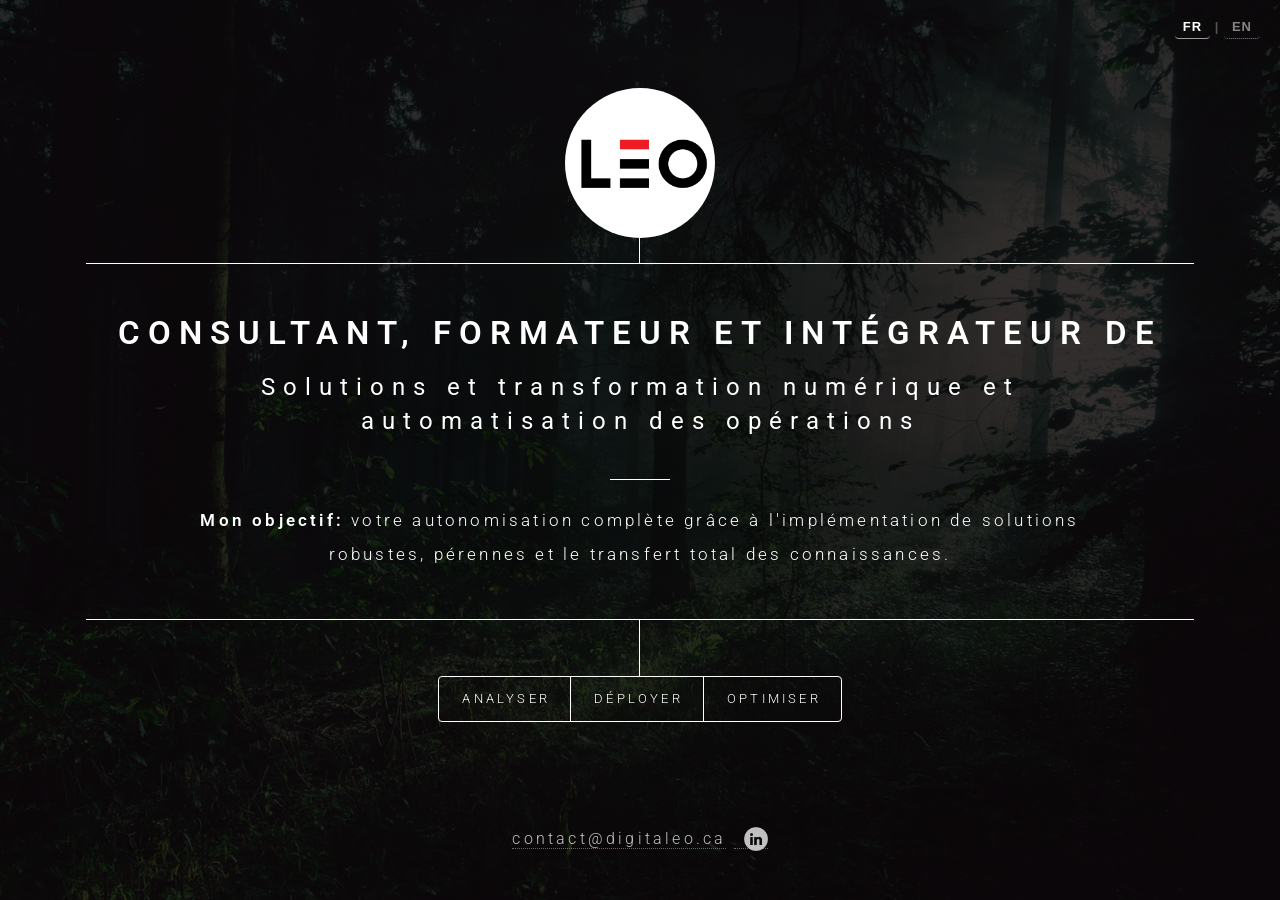
<file: index.html>
<!DOCTYPE HTML>
<html lang="fr">
	<head>
		<title>Consultant, formateur et intégrateur en transformation numérique et en automatisation des opérations</title>
		<meta charset="utf-8" />
		<meta name="viewport" content="width=device-width, initial-scale=1, user-scalable=no" />
		<link rel="canonical" href="https://digitaleo.ca/" />
		<link rel="alternate" hreflang="fr" href="https://digitaleo.ca/" />
		<link rel="alternate" hreflang="en" href="https://digitaleo.ca/en/" />
		<link rel="alternate" hreflang="x-default" href="https://digitaleo.ca/" />
		<meta name="description" content="Leonardo Venegas, consultant, formateur et intégrateur en transformation numérique et en automatisation des opérations à Montréal. Solutions robustes, pérennes et transfert total des connaissances." />
		<link rel="stylesheet" href="assets/css/main.css" />
		<noscript><link rel="stylesheet" href="assets/css/noscript.css" /></noscript>
	<style>
		/* Grand titre : 3 px plus petit que la taille du thème */
		#header h1 { font-size: calc(2.25rem - 3px); }
		@media screen and (max-width: 736px) { #header h1 { font-size: calc(1.75rem - 3px); } }
		/* Sous-titre de l'en-tête en minuscules */
		#header .content h2 { text-transform: none; font-weight: 400; }
		/* Phrase « Mon objectif » en casse normale */
		#header .content p.objectif, #header .content p.objectif strong { text-transform: none; }
		#header .content p.objectif { font-size: calc(0.8rem + 4px); padding-top: 50px; }
		/* Petite ligne de séparation entre le sous-titre et « Mon objectif » */
		#header .content p.objectif { position: relative; }
		#header .content p.objectif::before { content: ''; position: absolute; top: 25px; left: 50%; width: 60px; height: 1px; background: #ffffff; transform: translateX(-50%); }
		/* Elle se trace de gauche à droite au chargement */
		@keyframes leo-separateur { from { transform: translateX(-50%) scaleX(0); } to { transform: translateX(-50%) scaleX(1); } }
		#header .content p.objectif::before { transform-origin: left center; }
		body.is-preload #header .content p.objectif::before { transform: translateX(-50%) scaleX(0); }
		body:not(.is-preload) #header .content p.objectif::before { animation: leo-separateur 0.5s ease-out 1s both; }
		@media (prefers-reduced-motion: reduce) { body:not(.is-preload) #header .content p.objectif::before { animation: none; } }
		/* Boutons Analyser / Déployer / Optimiser : fond blanc, texte gras au rouge du logo au survol */
		#header nav ul li a { transition: color 0.2s ease-in-out, background-color 0.2s ease-in-out; }
		#header nav ul li a:hover { color: #ED1C24; background-color: #ffffff; font-weight: 700; }
		#header nav ul { overflow: hidden; } /* garde le fond blanc dans le cadre arrondi */
		/* Courriel en minuscules */
		a[href^="mailto:"] { text-transform: none; }
		/* Courriel : texte gras au rouge du logo au survol (sans fond) */
		#footer a[href^="mailto:"] { transition: color 0.2s ease-in-out, opacity 0.2s ease-in-out; }
		#footer a[href^="mailto:"]:hover { color: #ED1C24; font-weight: 700; border-bottom-color: transparent; opacity: 1; }
		/* Transparence du bas de page appliquée à chaque élément, pour que le survol garde ses vraies couleurs */
		#footer .copyright { opacity: 1; }
		#footer .copyright > a { opacity: 0.75; }
		/* Logo LinkedIn : petit zoom au survol */
		#footer a[href*="linkedin"] img { transition: transform 0.2s ease-in-out; }
		#footer a[href*="linkedin"]:hover img { transform: scale(1.2); }
		/* Animation d'ouverture : les lignes de l'en-tête se construisent
		   1. trait vertical logo -> texte, 2. lignes horizontales du centre vers les bords,
		   3. trait vertical texte -> boutons. Démarre quand le thème retire "is-preload". */
		@keyframes leo-trait-vertical { from { transform: scaleY(0); } to { transform: scaleY(1); } }
		@keyframes leo-lignes-horizontales { from { background-size: 0% 1px, 0% 1px; } to { background-size: 100% 1px, 100% 1px; } }
		#header > *:before { transform-origin: top center; }
		/* Les bordures du bloc texte sont redessinées en fond pour pouvoir les animer */
		#header .content {
			border-color: transparent;
			background-image: linear-gradient(#ffffff, #ffffff), linear-gradient(#ffffff, #ffffff);
			background-repeat: no-repeat;
			background-position: center top, center bottom;
			background-size: 100% 1px, 100% 1px;
			background-origin: border-box;
			background-clip: border-box;
		}
		body.is-preload #header .content:before,
		body.is-preload #header nav:before { transform: scaleY(0); }
		body.is-preload #header .content { background-size: 0% 1px, 0% 1px; }
		body:not(.is-preload) #header .content:before { animation: leo-trait-vertical 0.35s ease-out 0.3s both; }
		body:not(.is-preload) #header .content { animation: leo-lignes-horizontales 0.6s ease-out 0.65s both; }
		body:not(.is-preload) #header nav:before { animation: leo-trait-vertical 0.35s ease-out 1.25s both; }
		@media (prefers-reduced-motion: reduce) {
			body:not(.is-preload) #header .content:before,
			body:not(.is-preload) #header .content,
			body:not(.is-preload) #header nav:before { animation: none; }
		}

		.lang-switcher {
			position: fixed;
			top: 16px;
			right: 20px;
			z-index: 9999;
			font-family: sans-serif;
			font-size: 13px;
			font-weight: 600;
			letter-spacing: 1px;
		}
		.lang-switcher a {
			color: rgba(255,255,255,0.5);
			text-decoration: none;
			padding: 4px 8px;
			border-radius: 4px;
			transition: color 0.2s;
		}
		.lang-switcher a:hover {
			color: #fff;
		}
		.lang-switcher .active {
			color: #fff;
			border-bottom: 1px solid rgba(255,255,255,0.6);
		}
		.lang-switcher span {
			color: rgba(255,255,255,0.3);
		}
	</style>
	</head>
	<body class="is-preload">

		<div class="lang-switcher">
			<a href="/" class="active">FR</a>
			<span>|</span>
			<a href="/en/">EN</a>
		</div>

		<!-- Wrapper -->
			<div id="wrapper">

				<!-- Header -->
					<header id="header">
						<div class="logo" style="display: flex; justify-content: center; align-items: center;">
							<img src="images/leo4.png" alt="Logo" style="width: 150px; height: 150px; border-radius: 50%; object-fit: contain; background: white; display: block;" />
						</div>
						<div class="content">
							<div class="inner">
								<h1>Consultant, formateur et intégrateur de</h1>
								<h2>Solutions et transformation numérique et<br>automatisation des opérations</h2>
								<p class="objectif"><strong>Mon objectif:</strong> votre autonomisation complète grâce à l'implémentation de solutions<br>robustes, pérennes et le transfert total des connaissances.</p>
							</div>
						</div>
						<nav>
							<ul>
								<li><a href="#analyser">Analyser</a></li>
								<li><a href="#deployer">Déployer</a></li>
								<li><a href="#optimiser">Optimiser</a></li>
								
								
								<!--<li><a href="#elements">Elements</a></li>-->
							</ul>
						</nav>
					</header>

				<!-- Main -->
					<div id="main">

						<!-- Intro -->
							<article id="analyser">
								<h2 class="major">Analyser</h2>
								<span class="image main"><img src="images/analyser.jpg" alt="" /></span>
								<h3>Analyser en amont pour être optimal</h3>

									<p>Comprendre vos processus d’affaires, vos objectifs et vos besoins est essentiel. La meilleure solution n’est pas toujours la plus coûteuse ou la plus complexe. Parfois, une approche progressive et stratégique (par phase) est plus efficace, plus optimisée et plus rassurante. 
										<ul>
											<li>Analyser, identifier et comprendre vos besoins</li>
											<li>Rédiger vos processus d’affaires</li>
											<li>Produire un cahier des charges</li>
										</ul>
										<p><strong>En résumé:</strong> travailler en amont et vous accompagner tout au long du développement de votre projet numérique.</p>		
							</article>

						<!-- Work -->
							<article id="deployer">
								<h2 class="major">Déployer</h2>
								<span class="image main"><img src="images/deploy2.jpg" alt="" /></span>
								<h3>Implémenter et déployer pour mieux s'adapter</h3>
								<p>Chaque solution est sélectionnée selon vos besoins et votre budget. Vous restez toujours en contrôle et comprenez chaque étape
									<ul>
										<li>Tester</li>
										<li>Valider</li>
										<li>Implémenter</li>
										<li>Déployer</li>
									</ul>
									<p><strong>En résumé:</strong> aucune zone d’ombre et à la fin du mandat, tout est clair et maîtrisé.</p>
							</article>

						<!-- About -->
							<article id="optimiser">
								<h2 class="major">Optimiser</h2>
								<span class="image main"><img src="images/rouage2.jpg" alt="" /></span>
								<h3>Un suivi et une optimisation continue valent mieux qu’une refonte coûteuse plus tard</h3>
								<p>Pour tirer pleinement parti d’une transformation numérique, celle-ci doit être dynamique et en amélioration continue. Une erreur fréquente est de penser qu’une fois l’implémentation terminée, le travail est fini. En réalité, 80 % du travail est fait, mais les 20 % restants concernent le suivi et l’optimisation des processus.</p>
								<ul>
									<li>Surveiller et ajuster les KPI’S prédéfinis</li>
									<li>Optimiser selon les résultats obtenus</li>
									<li>Assurer une montée en compétence continue</li>
									<li>Maintenir une documentation évolutive et accessible</li>
								</ul>
								<p><strong>En résumé:</strong> optimisez continuellement et vous resterez à jour</p>
							</article>
					</div>

				<!-- Footer -->
					<footer id="footer">
						<p class="copyright">
							<a href="mailto:contact@digitaleo.ca">contact@digitaleo.ca</a>
							<a href="https://www.linkedin.com/in/leonardovenegas/" target="_blank">
								<img src="images/b&w-linkedin-logo.png" alt="LinkedIn" style="height: 24px; margin-left: 10px; vertical-align: middle;">
							</a>
						</p>
					</footer>

			</div>

		<!-- BG -->
			<div id="bg"></div>

		<!-- Scripts -->
			<script src="assets/js/jquery.min.js"></script>
			<script src="assets/js/browser.min.js"></script>
			<script src="assets/js/breakpoints.min.js"></script>
			<script src="assets/js/util.js"></script>
			<script src="assets/js/main.js"></script>
		<script>
			var switcher = document.querySelector('.lang-switcher');
			document.querySelectorAll('#main article').forEach(function(article) {
				new MutationObserver(function() {
					switcher.style.display = article.classList.contains('active') ? 'none' : '';
				}).observe(article, { attributes: true, attributeFilter: ['class'] });
			});
		</script>

	</body>
</html>
</file>
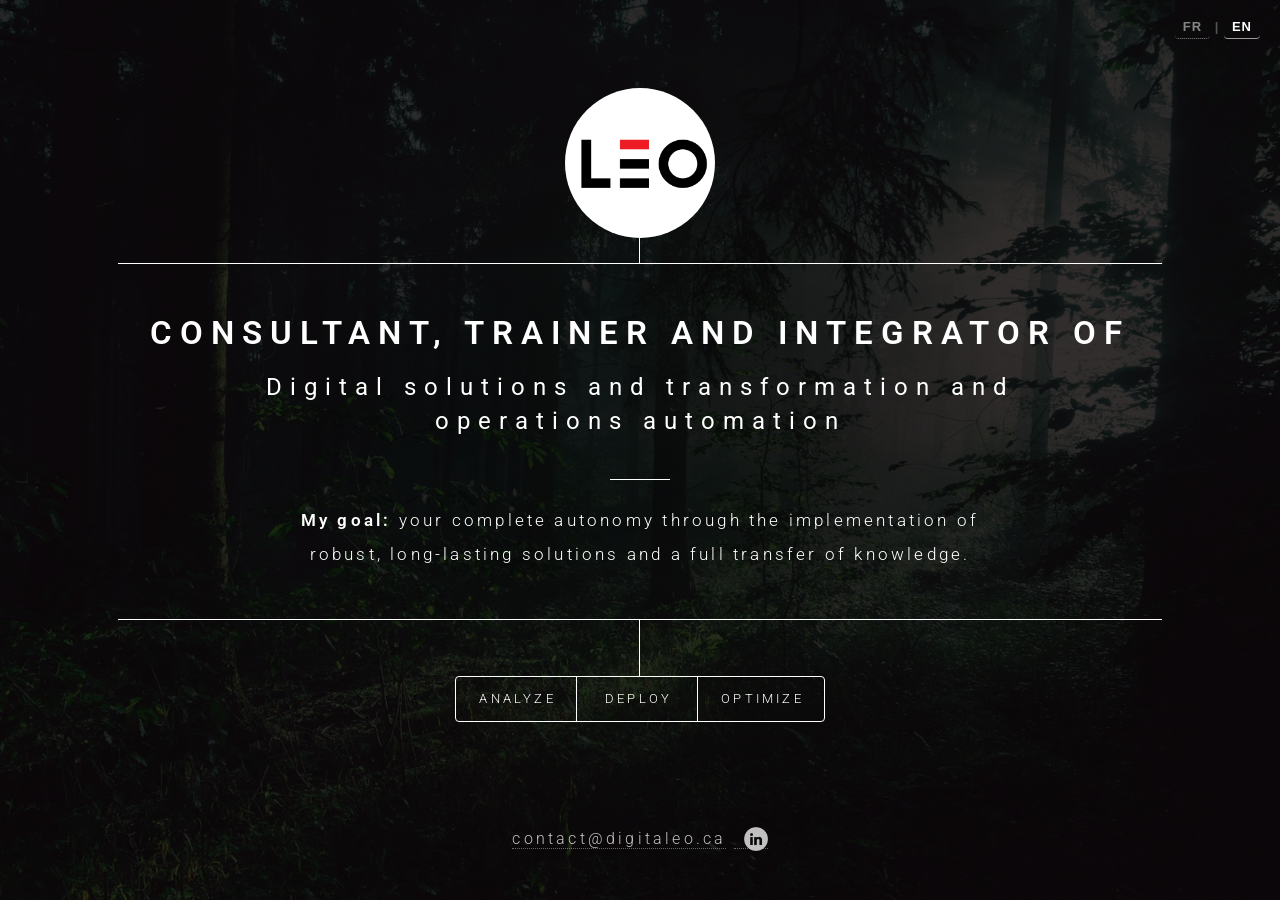
<file: en/index.html>
<!DOCTYPE HTML>
<html lang="en">
	<head>
		<title>Consultant, Trainer and Integrator in Digital Transformation and Operations Automation</title>
		<meta charset="utf-8" />
		<meta name="viewport" content="width=device-width, initial-scale=1, user-scalable=no" />
		<link rel="canonical" href="https://digitaleo.ca/en/" />
		<link rel="alternate" hreflang="fr" href="https://digitaleo.ca/" />
		<link rel="alternate" hreflang="en" href="https://digitaleo.ca/en/" />
		<link rel="alternate" hreflang="x-default" href="https://digitaleo.ca/" />
		<meta name="description" content="Leonardo Venegas, consultant, trainer and integrator in digital transformation and operations automation in Montreal. Robust, long-lasting solutions and a full transfer of knowledge." />
		<link rel="stylesheet" href="../assets/css/main.css" />
		<noscript><link rel="stylesheet" href="../assets/css/noscript.css" /></noscript>
		<style>
		/* Grand titre : 3 px plus petit que la taille du thème */
		#header h1 { font-size: calc(2.25rem - 3px); }
		@media screen and (max-width: 736px) { #header h1 { font-size: calc(1.75rem - 3px); } }
		/* Sous-titre de l'en-tête en minuscules */
		#header .content h2 { text-transform: none; font-weight: 400; }
		/* Phrase « Mon objectif » en casse normale */
		#header .content p.objectif, #header .content p.objectif strong { text-transform: none; }
		#header .content p.objectif { font-size: calc(0.8rem + 4px); padding-top: 50px; }
		/* Petite ligne de séparation entre le sous-titre et « Mon objectif » */
		#header .content p.objectif { position: relative; }
		#header .content p.objectif::before { content: ''; position: absolute; top: 25px; left: 50%; width: 60px; height: 1px; background: #ffffff; transform: translateX(-50%); }
		/* Elle se trace de gauche à droite au chargement */
		@keyframes leo-separateur { from { transform: translateX(-50%) scaleX(0); } to { transform: translateX(-50%) scaleX(1); } }
		#header .content p.objectif::before { transform-origin: left center; }
		body.is-preload #header .content p.objectif::before { transform: translateX(-50%) scaleX(0); }
		body:not(.is-preload) #header .content p.objectif::before { animation: leo-separateur 0.5s ease-out 1s both; }
		@media (prefers-reduced-motion: reduce) { body:not(.is-preload) #header .content p.objectif::before { animation: none; } }
		/* Boutons Analyser / Déployer / Optimiser : fond blanc, texte gras au rouge du logo au survol */
		#header nav ul li a { transition: color 0.2s ease-in-out, background-color 0.2s ease-in-out; }
		#header nav ul li a:hover { color: #ED1C24; background-color: #ffffff; font-weight: 700; }
		#header nav ul { overflow: hidden; } /* garde le fond blanc dans le cadre arrondi */
		/* Courriel en minuscules */
		a[href^="mailto:"] { text-transform: none; }
		/* Courriel : texte gras au rouge du logo au survol (sans fond) */
		#footer a[href^="mailto:"] { transition: color 0.2s ease-in-out, opacity 0.2s ease-in-out; }
		#footer a[href^="mailto:"]:hover { color: #ED1C24; font-weight: 700; border-bottom-color: transparent; opacity: 1; }
		/* Transparence du bas de page appliquée à chaque élément, pour que le survol garde ses vraies couleurs */
		#footer .copyright { opacity: 1; }
		#footer .copyright > a { opacity: 0.75; }
		/* Logo LinkedIn : petit zoom au survol */
		#footer a[href*="linkedin"] img { transition: transform 0.2s ease-in-out; }
		#footer a[href*="linkedin"]:hover img { transform: scale(1.2); }
		/* Animation d'ouverture : les lignes de l'en-tête se construisent
		   1. trait vertical logo -> texte, 2. lignes horizontales du centre vers les bords,
		   3. trait vertical texte -> boutons. Démarre quand le thème retire "is-preload". */
		@keyframes leo-trait-vertical { from { transform: scaleY(0); } to { transform: scaleY(1); } }
		@keyframes leo-lignes-horizontales { from { background-size: 0% 1px, 0% 1px; } to { background-size: 100% 1px, 100% 1px; } }
		#header > *:before { transform-origin: top center; }
		/* Les bordures du bloc texte sont redessinées en fond pour pouvoir les animer */
		#header .content {
			border-color: transparent;
			background-image: linear-gradient(#ffffff, #ffffff), linear-gradient(#ffffff, #ffffff);
			background-repeat: no-repeat;
			background-position: center top, center bottom;
			background-size: 100% 1px, 100% 1px;
			background-origin: border-box;
			background-clip: border-box;
		}
		body.is-preload #header .content:before,
		body.is-preload #header nav:before { transform: scaleY(0); }
		body.is-preload #header .content { background-size: 0% 1px, 0% 1px; }
		body:not(.is-preload) #header .content:before { animation: leo-trait-vertical 0.35s ease-out 0.3s both; }
		body:not(.is-preload) #header .content { animation: leo-lignes-horizontales 0.6s ease-out 0.65s both; }
		body:not(.is-preload) #header nav:before { animation: leo-trait-vertical 0.35s ease-out 1.25s both; }
		@media (prefers-reduced-motion: reduce) {
			body:not(.is-preload) #header .content:before,
			body:not(.is-preload) #header .content,
			body:not(.is-preload) #header nav:before { animation: none; }
		}


			.lang-switcher {
				position: fixed;
				top: 16px;
				right: 20px;
				z-index: 9999;
				font-family: sans-serif;
				font-size: 13px;
				font-weight: 600;
				letter-spacing: 1px;
			}
			.lang-switcher a {
				color: rgba(255,255,255,0.5);
				text-decoration: none;
				padding: 4px 8px;
				border-radius: 4px;
				transition: color 0.2s;
			}
			.lang-switcher a:hover {
				color: #fff;
			}
			.lang-switcher .active {
				color: #fff;
				border-bottom: 1px solid rgba(255,255,255,0.6);
			}
			.lang-switcher span {
				color: rgba(255,255,255,0.3);
			}
		</style>
	</head>
	<body class="is-preload">

		<div class="lang-switcher">
			<a href="/">FR</a>
			<span>|</span>
			<a href="/en/" class="active">EN</a>
		</div>

		<!-- Wrapper -->
			<div id="wrapper">

				<!-- Header -->
					<header id="header">
						<div class="logo" style="display: flex; justify-content: center; align-items: center;">
							<img src="../images/leo4.png" alt="Logo" style="width: 150px; height: 150px; border-radius: 50%; object-fit: contain; background: white; display: block;" />
						</div>
						<div class="content">
							<div class="inner">
								<h1>Consultant, trainer and integrator of</h1>
								<h2>Digital solutions and transformation and<br>operations automation</h2>
								<p class="objectif"><strong>My goal:</strong> your complete autonomy through the implementation of<br>robust, long-lasting solutions and a full transfer of knowledge.</p>
							</div>
						</div>
						<nav>
							<ul>
								<li><a href="#analyze">Analyze</a></li>
								<li><a href="#deploy">Deploy</a></li>
								<li><a href="#optimize">Optimize</a></li>
							</ul>
						</nav>
					</header>

				<!-- Main -->
					<div id="main">

						<!-- Analyze -->
							<article id="analyze">
								<h2 class="major">Analyze</h2>
								<span class="image main"><img src="../images/analyser.jpg" alt="" /></span>
								<h3>Analyze upfront to be optimal</h3>
								<p>Understanding your business processes, objectives and needs is essential. The best solution is not always the most expensive or the most complex. Sometimes a progressive, phased approach is more effective, more optimized and more reassuring.
									<ul>
										<li>Analyze, identify and understand your needs</li>
										<li>Document your business processes</li>
										<li>Produce a functional specifications document</li>
									</ul>
									<p><strong>In short:</strong> work upstream and support you throughout the development of your digital project.</p>
							</article>

						<!-- Deploy -->
							<article id="deploy">
								<h2 class="major">Deploy</h2>
								<span class="image main"><img src="../images/deploy2.jpg" alt="" /></span>
								<h3>Implement and deploy to better adapt</h3>
								<p>Each solution is selected according to your needs and budget. You always remain in control and understand every step.
									<ul>
										<li>Test</li>
										<li>Validate</li>
										<li>Implement</li>
										<li>Deploy</li>
									</ul>
									<p><strong>In short:</strong> no grey areas — by the end of the mandate, everything is clear and under control.</p>
							</article>

						<!-- Optimize -->
							<article id="optimize">
								<h2 class="major">Optimize</h2>
								<span class="image main"><img src="../images/rouage2.jpg" alt="" /></span>
								<h3>Ongoing monitoring and optimization beats a costly overhaul later</h3>
								<p>To fully benefit from a digital transformation, it must be dynamic and continuously improving. A common mistake is thinking that once implementation is complete, the work is done. In reality, 80% of the work is done, but the remaining 20% is about monitoring and optimizing processes.</p>
								<ul>
									<li>Monitor and adjust predefined KPIs</li>
									<li>Optimize based on results</li>
									<li>Ensure continuous skill development</li>
									<li>Maintain evolving and accessible documentation</li>
								</ul>
								<p><strong>In short:</strong> optimize continuously and you will stay ahead.</p>
							</article>
					</div>

				<!-- Footer -->
					<footer id="footer">
						<p class="copyright">
							<a href="mailto:contact@digitaleo.ca">contact@digitaleo.ca</a>
							<a href="https://www.linkedin.com/in/leonardovenegas/" target="_blank">
								<img src="../images/b&w-linkedin-logo.png" alt="LinkedIn" style="height: 24px; margin-left: 10px; vertical-align: middle;">
							</a>
						</p>
					</footer>

			</div>

		<!-- BG -->
			<div id="bg"></div>

		<!-- Scripts -->
			<script src="../assets/js/jquery.min.js"></script>
			<script src="../assets/js/browser.min.js"></script>
			<script src="../assets/js/breakpoints.min.js"></script>
			<script src="../assets/js/util.js"></script>
			<script src="../assets/js/main.js"></script>
		<script>
			var switcher = document.querySelector('.lang-switcher');
			document.querySelectorAll('#main article').forEach(function(article) {
				new MutationObserver(function() {
					switcher.style.display = article.classList.contains('active') ? 'none' : '';
				}).observe(article, { attributes: true, attributeFilter: ['class'] });
			});
		</script>

	</body>
</html>
</file>
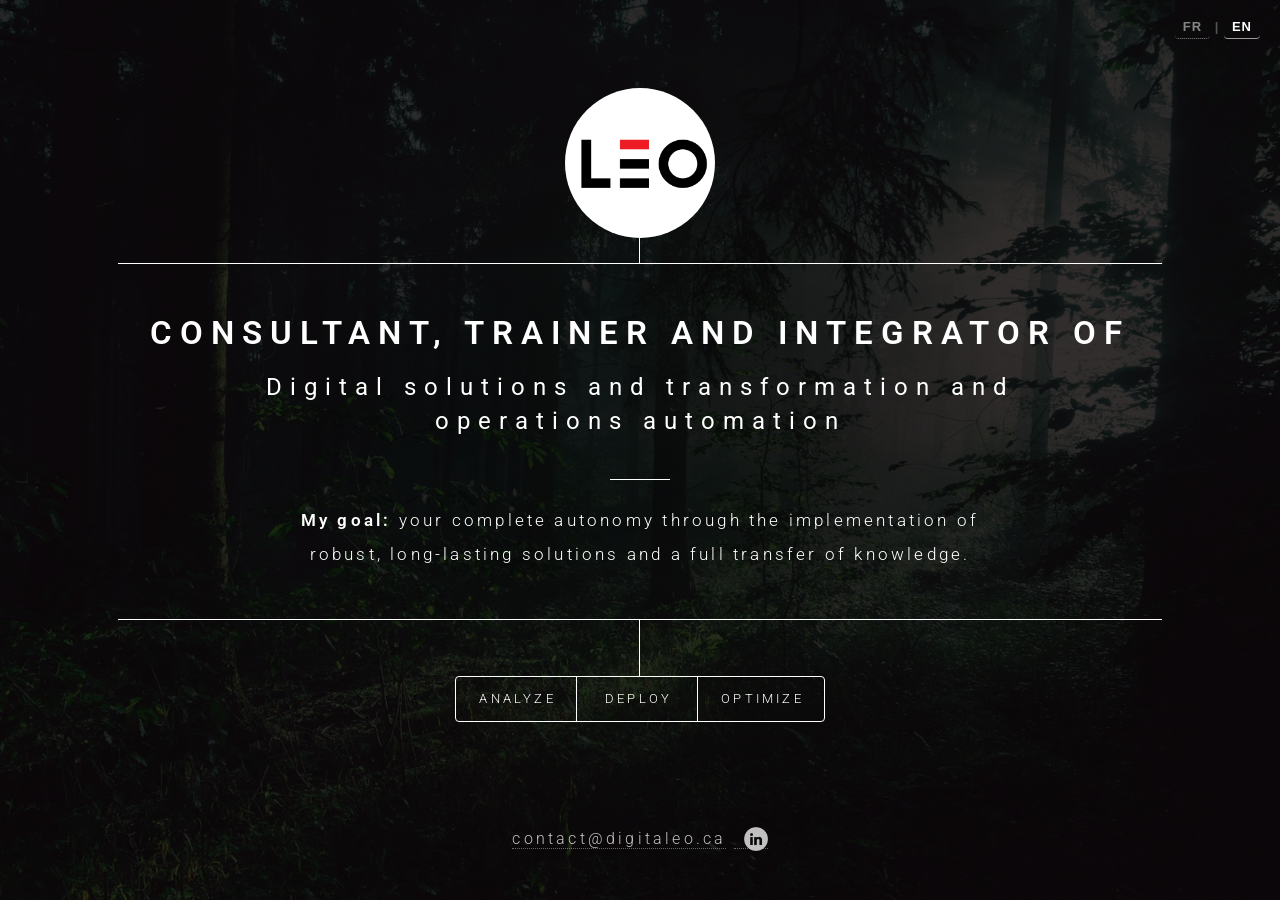
<file: index-en.html>
<!DOCTYPE HTML>
<!-- Ancienne adresse de la version anglaise : redirige vers /en/ pour que les anciens liens fonctionnent. -->
<html lang="en">
	<head>
		<meta charset="utf-8" />
		<title>Redirecting to digitaleo.ca/en/</title>
		<link rel="canonical" href="https://digitaleo.ca/en/" />
		<meta name="robots" content="noindex" />
		<meta http-equiv="refresh" content="0; url=/en/" />
		<script>window.location.replace('/en/' + window.location.hash);</script>
	</head>
	<body>
		<p>This page has moved: <a href="/en/">digitaleo.ca/en/</a></p>
	</body>
</html>
</file>
<file: assets/css/noscript.css>
/*
	Dimension by HTML5 UP
	html5up.net | @ajlkn
	Free for personal and commercial use under the CCA 3.0 license (html5up.net/license)
*/

/* BG */

	body.is-preload #bg:before {
		background-color: transparent;
	}

/* Header */

	body.is-preload #header {
		-moz-filter: none;
		-webkit-filter: none;
		-ms-filter: none;
		filter: none;
	}

		body.is-preload #header > * {
			opacity: 1;
		}

		body.is-preload #header .content .inner {
			max-height: none;
			padding: 3rem 2rem;
			opacity: 1;
		}

/* Main */

	#main article {
		opacity: 1;
		margin: 4rem 0 0 0;
	}
</file>
<file: assets/css/main.css>
@import url(fontawesome-all.min.css);
@import url('https://fonts.googleapis.com/css?family=Roboto:300,400,500,700&display=swap');

/*
	Dimension by HTML5 UP
	html5up.net | @ajlkn
	Free for personal and commercial use under the CCA 3.0 license (html5up.net/license)
*/

html, body, div, span, applet, object,
iframe, h1, h2, h3, h4, h5, h6, p, blockquote,
pre, a, abbr, acronym, address, big, cite,
code, del, dfn, em, img, ins, kbd, q, s, samp,
small, strike, strong, sub, sup, tt, var, b,
u, i, center, dl, dt, dd, ol, ul, li, fieldset,
form, label, legend, table, caption, tbody,
tfoot, thead, tr, th, td, article, aside,
canvas, details, embed, figure, figcaption,
footer, header, hgroup, menu, nav, output, ruby,
section, summary, time, mark, audio, video {
	margin: 0;
	padding: 0;
	border: 0;
	font-size: 100%;
	font: inherit;
	vertical-align: baseline;}

article, aside, details, figcaption, figure,
footer, header, hgroup, menu, nav, section {
	display: block;}

body {
	line-height: 1;
}

ol, ul {
	list-style: none;
}

blockquote, q {
	quotes: none;
}

	blockquote:before, blockquote:after, q:before, q:after {
		content: '';
		content: none;
	}

table {
	border-collapse: collapse;
	border-spacing: 0;
}

body {
	-webkit-text-size-adjust: none;
}

mark {
	background-color: transparent;
	color: inherit;
}

input::-moz-focus-inner {
	border: 0;
	padding: 0;
}

input, select, textarea {
	-moz-appearance: none;
	-webkit-appearance: none;
	-ms-appearance: none;
	appearance: none;
}

/* Basic */

	@-ms-viewport {
		width: device-width;
	}

	@media screen and (max-width: 480px) {

		html, body {
			min-width: 320px;
		}

	}

	html {
		box-sizing: border-box;
	}

	*, *:before, *:after {
		box-sizing: inherit;
	}

	body {
		background: #1b1f22;
	}

		body.is-preload *, body.is-preload *:before, body.is-preload *:after {
			-moz-animation: none !important;
			-webkit-animation: none !important;
			-ms-animation: none !important;
			animation: none !important;
			-moz-transition: none !important;
			-webkit-transition: none !important;
			-ms-transition: none !important;
			transition: none !important;
		}

/* Type */

	html {
		font-size: 16pt;
	}

		@media screen and (max-width: 1680px) {

			html {
				font-size: 12pt;
			}

		}

		@media screen and (max-width: 736px) {

			html {
				font-size: 11pt;
			}

		}

		@media screen and (max-width: 360px) {

			html {
				font-size: 10pt;
			}

		}

	body, input, select, textarea {
		color: #ffffff;
		font-family: 'Roboto', Arial, sans-serif;
		font-weight: 300;
		font-size: 1rem;
		line-height: 1.65;
	}

	a {
		-moz-transition: color 0.2s ease-in-out, background-color 0.2s ease-in-out, border-bottom-color 0.2s ease-in-out;
		-webkit-transition: color 0.2s ease-in-out, background-color 0.2s ease-in-out, border-bottom-color 0.2s ease-in-out;
		-ms-transition: color 0.2s ease-in-out, background-color 0.2s ease-in-out, border-bottom-color 0.2s ease-in-out;
		transition: color 0.2s ease-in-out, background-color 0.2s ease-in-out, border-bottom-color 0.2s ease-in-out;
		border-bottom: dotted 1px rgba(255, 255, 255, 0.5);
		text-decoration: none;
		color: inherit;
	}

		a:hover {
			border-bottom-color: transparent;
		}

	strong, b {
		color: #ffffff;
		font-weight: 600;
	}

	em, i {
		font-style: italic;
	}

	p {
		margin: 0 0 2rem 0;
		font-size: 1rem;
	}

	h1, h2, h3, h4, h5, h6 {
		color: #ffffff;
		font-weight: 600;
		line-height: 1.5;
		margin: 0 0 1rem 0;
		text-transform: uppercase;
		letter-spacing: 0.2rem;
	}

		h1 a, h2 a, h3 a, h4 a, h5 a, h6 a {
			color: inherit;
			text-decoration: none;
		}

		h1.major, h2.major, h3.major, h4.major, h5.major, h6.major {
			width: -moz-max-content;
			width: -webkit-max-content;
			width: -ms-max-content;
			width: max-content;
			padding-bottom: 0.5rem;
			margin: 0 0 2rem 0;
		}

	h1 {
		font-size: 2.25rem;
		line-height: 1.3;
		letter-spacing: 0.5rem;
	}

	h2 {
		font-size: 1.5rem;
		line-height: 1.4;
		letter-spacing: 0.5rem;
	}

	h3 {
		font-size: 1.1rem;
		text-align: left;
		text-transform: none;
	}

	h4 {
		font-size: 0.8rem;
	}

	h5 {
		font-size: 0.7rem;
	}

	h6 {
		font-size: 0.6rem;
	}

	@media screen and (max-width: 736px) {

		h1 {
			font-size: 1.75rem;
			line-height: 1.4;
		}

		h2 {
			font-size: 1.25em;
			line-height: 1.5;
		}

	}

	sub {
		font-size: 0.8rem;
		position: relative;
		top: 0.5rem;
	}

	sup {
		font-size: 0.8rem;
		position: relative;
		top: -0.5rem;
	}

	blockquote {
		border-left: solid 4px #ffffff;
		font-style: italic;
		margin: 0 0 2rem 0;
		padding: 0.5rem 0 0.5rem 2rem;
	}

	code {
		background: rgba(255, 255, 255, 0.075);
		border-radius: 4px;
		font-family: "Courier New", monospace;
		font-size: 0.9rem;
		margin: 0 0.25rem;
		padding: 0.25rem 0.65rem;
	}

	pre {
		-webkit-overflow-scrolling: touch;
		font-family: "Courier New", monospace;
		font-size: 0.9rem;
		margin: 0 0 2rem 0;
	}

		pre code {
			display: block;
			line-height: 1.75;
			padding: 1rem 1.5rem;
			overflow-x: auto;
		}

	hr {
		border: 0;
		border-bottom: solid 1px #ffffff;
		margin: 2.75rem 0;
	}

	.align-left {
		text-align: left;
	}

	.align-center {
		text-align: center;
	}

	.align-right {
		text-align: right;
	}

/* Form */

	form {
		margin: 0 0 2rem 0;
	}

		form > :last-child {
			margin-bottom: 0;
		}

		form > .fields {
			display: -moz-flex;
			display: -webkit-flex;
			display: -ms-flex;
			display: flex;
			-moz-flex-wrap: wrap;
			-webkit-flex-wrap: wrap;
			-ms-flex-wrap: wrap;
			flex-wrap: wrap;
			width: calc(100% + 3rem);
			margin: -1.5rem 0 2rem -1.5rem;
		}

			form > .fields > .field {
				-moz-flex-grow: 0;
				-webkit-flex-grow: 0;
				-ms-flex-grow: 0;
				flex-grow: 0;
				-moz-flex-shrink: 0;
				-webkit-flex-shrink: 0;
				-ms-flex-shrink: 0;
				flex-shrink: 0;
				padding: 1.5rem 0 0 1.5rem;
				width: calc(100% - 1.5rem);
			}

				form > .fields > .field.half {
					width: calc(50% - 0.75rem);
				}

				form > .fields > .field.third {
					width: calc(100%/3 - 0.5rem);
				}

				form > .fields > .field.quarter {
					width: calc(25% - 0.375rem);
				}

		@media screen and (max-width: 480px) {

			form > .fields {
				width: calc(100% + 3rem);
				margin: -1.5rem 0 2rem -1.5rem;
			}

				form > .fields > .field {
					padding: 1.5rem 0 0 1.5rem;
					width: calc(100% - 1.5rem);
				}

					form > .fields > .field.half {
						width: calc(100% - 1.5rem);
					}

					form > .fields > .field.third {
						width: calc(100% - 1.5rem);
					}

					form > .fields > .field.quarter {
						width: calc(100% - 1.5rem);
					}

		}

	label {
		color: #ffffff;
		display: block;
		font-size: 0.8rem;
		font-weight: 300;
		letter-spacing: 0.2rem;
		line-height: 1.5;
		margin: 0 0 1rem 0;
		text-transform: uppercase;
	}

	input[type="text"],
	input[type="password"],
	input[type="email"],
	input[type="tel"],
	select,
	textarea {
		-moz-appearance: none;
		-webkit-appearance: none;
		-ms-appearance: none;
		appearance: none;
		-moz-transition: border-color 0.2s ease-in-out, box-shadow 0.2s ease-in-out, background-color 0.2s ease-in-out;
		-webkit-transition: border-color 0.2s ease-in-out, box-shadow 0.2s ease-in-out, background-color 0.2s ease-in-out;
		-ms-transition: border-color 0.2s ease-in-out, box-shadow 0.2s ease-in-out, background-color 0.2s ease-in-out;
		transition: border-color 0.2s ease-in-out, box-shadow 0.2s ease-in-out, background-color 0.2s ease-in-out;
		background-color: transparent;
		border-radius: 4px;
		border: solid 1px #ffffff;
		color: inherit;
		display: block;
		outline: 0;
		padding: 0 1rem;
		text-decoration: none;
		width: 100%;
	}

		input[type="text"]:invalid,
		input[type="password"]:invalid,
		input[type="email"]:invalid,
		input[type="tel"]:invalid,
		select:invalid,
		textarea:invalid {
			box-shadow: none;
		}

		input[type="text"]:focus,
		input[type="password"]:focus,
		input[type="email"]:focus,
		input[type="tel"]:focus,
		select:focus,
		textarea:focus {
			background: rgba(255, 255, 255, 0.075);
			border-color: #ffffff;
			box-shadow: 0 0 0 1px #ffffff;
		}

	select {
		background-image: url("data:image/svg+xml;charset=utf8,%3Csvg xmlns='http://www.w3.org/2000/svg' width='40' height='40' preserveAspectRatio='none' viewBox='0 0 40 40'%3E%3Cpath d='M9.4,12.3l10.4,10.4l10.4-10.4c0.2-0.2,0.5-0.4,0.9-0.4c0.3,0,0.6,0.1,0.9,0.4l3.3,3.3c0.2,0.2,0.4,0.5,0.4,0.9 c0,0.4-0.1,0.6-0.4,0.9L20.7,31.9c-0.2,0.2-0.5,0.4-0.9,0.4c-0.3,0-0.6-0.1-0.9-0.4L4.3,17.3c-0.2-0.2-0.4-0.5-0.4-0.9 c0-0.4,0.1-0.6,0.4-0.9l3.3-3.3c0.2-0.2,0.5-0.4,0.9-0.4S9.1,12.1,9.4,12.3z' fill='%23ffffff' /%3E%3C/svg%3E");
		background-size: 1.25rem;
		background-repeat: no-repeat;
		background-position: calc(100% - 1rem) center;
		height: 2.75rem;
		padding-right: 2.75rem;
		text-overflow: ellipsis;
	}

		select option {
			color: #ffffff;
			background: #1b1f22;
		}

		select:focus::-ms-value {
			background-color: transparent;
		}

		select::-ms-expand {
			display: none;
		}

	input[type="text"],
	input[type="password"],
	input[type="email"],
	select {
		height: 2.75rem;
	}

	textarea {
		padding: 0.75rem 1rem;
	}

	input[type="checkbox"],
	input[type="radio"] {
		-moz-appearance: none;
		-webkit-appearance: none;
		-ms-appearance: none;
		appearance: none;
		display: block;
		float: left;
		margin-right: -2rem;
		opacity: 0;
		width: 1rem;
		z-index: -1;
	}

		input[type="checkbox"] + label,
		input[type="radio"] + label {
			text-decoration: none;
			-moz-user-select: none;
			-webkit-user-select: none;
			-ms-user-select: none;
			user-select: none;
			color: #ffffff;
			cursor: pointer;
			display: inline-block;
			font-size: 0.8rem;
			font-weight: 300;
			margin: 0 0 0.5rem 0;
			padding-left: 2.65rem;
			padding-right: 0.75rem;
			position: relative;
		}

			input[type="checkbox"] + label:before,
			input[type="radio"] + label:before {
				-moz-osx-font-smoothing: grayscale;
				-webkit-font-smoothing: antialiased;
				display: inline-block;
				font-style: normal;
				font-variant: normal;
				text-rendering: auto;
				line-height: 1;
				text-transform: none !important;
				font-family: 'Font Awesome 5 Free';
				font-weight: 900;
			}

			input[type="checkbox"] + label:before,
			input[type="radio"] + label:before {
				-moz-transition: border-color 0.2s ease-in-out, box-shadow 0.2s ease-in-out, background-color 0.2s ease-in-out;
				-webkit-transition: border-color 0.2s ease-in-out, box-shadow 0.2s ease-in-out, background-color 0.2s ease-in-out;
				-ms-transition: border-color 0.2s ease-in-out, box-shadow 0.2s ease-in-out, background-color 0.2s ease-in-out;
				transition: border-color 0.2s ease-in-out, box-shadow 0.2s ease-in-out, background-color 0.2s ease-in-out;
				border-radius: 4px;
				border: solid 1px #ffffff;
				content: '';
				display: inline-block;
				height: 1.65rem;
				left: 0;
				line-height: 1.65rem;
				position: absolute;
				text-align: center;
				top: -0.15rem;
				width: 1.65rem;
			}

		input[type="checkbox"]:checked + label:before,
		input[type="radio"]:checked + label:before {
			background: #ffffff !important;
			border-color: #ffffff !important;
			color: #1b1f22;
			content: '\f00c';
		}

		input[type="checkbox"]:focus + label:before,
		input[type="radio"]:focus + label:before {
			background: rgba(255, 255, 255, 0.075);
			border-color: #ffffff;
			box-shadow: 0 0 0 1px #ffffff;
		}

	input[type="checkbox"] + label:before {
		border-radius: 4px;
	}

	input[type="radio"] + label:before {
		border-radius: 100%;
	}

	::-webkit-input-placeholder {
		color: rgba(255, 255, 255, 0.5) !important;
		opacity: 1.0;
	}

	:-moz-placeholder {
		color: rgba(255, 255, 255, 0.5) !important;
		opacity: 1.0;
	}

	::-moz-placeholder {
		color: rgba(255, 255, 255, 0.5) !important;
		opacity: 1.0;
	}

	:-ms-input-placeholder {
		color: rgba(255, 255, 255, 0.5) !important;
		opacity: 1.0;
	}

	.formerize-placeholder {
		color: rgba(255, 255, 255, 0.5) !important;
		opacity: 1.0;
	}

/* Box */

	.box {
		border-radius: 4px;
		border: solid 1px #ffffff;
		margin-bottom: 2rem;
		padding: 1.5em;
	}

		.box > :last-child,
		.box > :last-child > :last-child,
		.box > :last-child > :last-child > :last-child {
			margin-bottom: 0;
		}

		.box.alt {
			border: 0;
			border-radius: 0;
			padding: 0;
		}

/* Icon */

	.icon {
		text-decoration: none;
		border-bottom: none;
		position: relative;
	}

		.icon:before {
			-moz-osx-font-smoothing: grayscale;
			-webkit-font-smoothing: antialiased;
			display: inline-block;
			font-style: normal;
			font-variant: normal;
			text-rendering: auto;
			line-height: 1;
			text-transform: none !important;
			font-family: 'Font Awesome 5 Free';
			font-weight: 400;
		}

		.icon > .label {
			display: none;
		}

		.icon:before {
			line-height: inherit;
		}

		.icon.solid:before {
			font-weight: 900;
		}

		.icon.brands:before {
			font-family: 'Font Awesome 5 Brands';
		}

/* Image */

	.image {
		border-radius: 4px;
		border: 0;
		display: inline-block;
		position: relative;
	}

		.image:before {
			pointer-events: none;
			background-image: url("../../images/overlay.png");
			background-color: rgba(19, 21, 25, 0.5);
			border-radius: 4px;
			content: '';
			display: block;
			height: 100%;
			left: 0;
			opacity: 0.5;
			position: absolute;
			top: 0;
			width: 100%;
		}

		.image img {
			border-radius: 4px;
			display: block;
		}

		.image.left, .image.right {
			max-width: 40%;
		}

			.image.left img, .image.right img {
				width: 100%;
			}

		.image.left {
			float: left;
			padding: 0 1.5em 1em 0;
			top: 0.25em;
		}

		.image.right {
			float: right;
			padding: 0 0 1em 1.5em;
			top: 0.25em;
		}

		.image.fit {
			display: block;
			margin: 0 0 2rem 0;
			width: 100%;
		}

			.image.fit img {
				width: 100%;
			}

		.image.main {
			display: block;
			margin: 2.5rem 0;
			width: 100%;
		}

			.image.main img {
				width: 100%;
			}

		@media screen and (max-width: 736px) {

			.image.main {
				margin: 2rem 0;
			}

		}

		@media screen and (max-width: 480px) {

			.image.main {
				margin: 1.5rem 0;
			}

		}

/* List */

	ol {
		list-style: decimal;
		margin: 0 0 2rem 0;
		padding-left: 1.25em;
	}

		ol li {
			padding-left: 0.25em;
		}

	ul {
		list-style: disc;
		margin: 0 0 2rem 0;
		padding-left: 1em;
	}

		ul li {
			padding-left: 0.5em;
		}

		ul.alt {
			list-style: none;
			padding-left: 0;
		}

			ul.alt li {
				border-top: solid 1px #ffffff;
				padding: 0.5em 0;
			}

				ul.alt li:first-child {
					border-top: 0;
					padding-top: 0;
				}

	dl {
		margin: 0 0 2rem 0;
	}

		dl dt {
			display: block;
			font-weight: 600;
			margin: 0 0 1rem 0;
		}

		dl dd {
			margin-left: 2rem;
		}

/* Actions */

	ul.actions {
		display: -moz-flex;
		display: -webkit-flex;
		display: -ms-flex;
		display: flex;
		cursor: default;
		list-style: none;
		margin-left: -1rem;
		padding-left: 0;
	}

		ul.actions li {
			padding: 0 0 0 1rem;
			vertical-align: middle;
		}

		ul.actions.special {
			-moz-justify-content: center;
			-webkit-justify-content: center;
			-ms-justify-content: center;
			justify-content: center;
			width: 100%;
			margin-left: 0;
		}

			ul.actions.special li:first-child {
				padding-left: 0;
			}

		ul.actions.stacked {
			-moz-flex-direction: column;
			-webkit-flex-direction: column;
			-ms-flex-direction: column;
			flex-direction: column;
			margin-left: 0;
		}

			ul.actions.stacked li {
				padding: 1.3rem 0 0 0;
			}

				ul.actions.stacked li:first-child {
					padding-top: 0;
				}

		ul.actions.fit {
			width: calc(100% + 1rem);
		}

			ul.actions.fit li {
				-moz-flex-grow: 1;
				-webkit-flex-grow: 1;
				-ms-flex-grow: 1;
				flex-grow: 1;
				-moz-flex-shrink: 1;
				-webkit-flex-shrink: 1;
				-ms-flex-shrink: 1;
				flex-shrink: 1;
				width: 100%;
			}

				ul.actions.fit li > * {
					width: 100%;
				}

			ul.actions.fit.stacked {
				width: 100%;
			}

		@media screen and (max-width: 480px) {

			ul.actions:not(.fixed) {
				-moz-flex-direction: column;
				-webkit-flex-direction: column;
				-ms-flex-direction: column;
				flex-direction: column;
				margin-left: 0;
				width: 100% !important;
			}

				ul.actions:not(.fixed) li {
					-moz-flex-grow: 1;
					-webkit-flex-grow: 1;
					-ms-flex-grow: 1;
					flex-grow: 1;
					-moz-flex-shrink: 1;
					-webkit-flex-shrink: 1;
					-ms-flex-shrink: 1;
					flex-shrink: 1;
					padding: 1rem 0 0 0;
					text-align: center;
					width: 100%;
				}

					ul.actions:not(.fixed) li > * {
						width: 100%;
					}

					ul.actions:not(.fixed) li:first-child {
						padding-top: 0;
					}

					ul.actions:not(.fixed) li input[type="submit"],
					ul.actions:not(.fixed) li input[type="reset"],
					ul.actions:not(.fixed) li input[type="button"],
					ul.actions:not(.fixed) li button,
					ul.actions:not(.fixed) li .button {
						width: 100%;
					}

						ul.actions:not(.fixed) li input[type="submit"].icon:before,
						ul.actions:not(.fixed) li input[type="reset"].icon:before,
						ul.actions:not(.fixed) li input[type="button"].icon:before,
						ul.actions:not(.fixed) li button.icon:before,
						ul.actions:not(.fixed) li .button.icon:before {
							margin-left: -0.5em;
						}

		}

/* Icons */

	ul.icons {
		cursor: default;
		list-style: none;
		padding-left: 0;
	}

		ul.icons li {
			display: inline-block;
			padding: 0 0.75em 0 0;
		}

			ul.icons li:last-child {
				padding-right: 0;
			}

			ul.icons li a {
				border-radius: 100%;
				box-shadow: inset 0 0 0 1px #ffffff;
				display: inline-block;
				height: 2.25rem;
				line-height: 2.25rem;
				text-align: center;
				width: 2.25rem;
			}

				ul.icons li a:hover {
					background-color: rgba(255, 255, 255, 0.075);
				}

				ul.icons li a:active {
					background-color: rgba(255, 255, 255, 0.175);
				}

/* Table */

	.table-wrapper {
		-webkit-overflow-scrolling: touch;
		overflow-x: auto;
	}

	table {
		margin: 0 0 2rem 0;
		width: 100%;
	}

		table tbody tr {
			border: solid 1px #ffffff;
			border-left: 0;
			border-right: 0;
		}

			table tbody tr:nth-child(2n + 1) {
				background-color: rgba(255, 255, 255, 0.075);
			}

		table td {
			padding: 0.75em 0.75em;
		}

		table th {
			color: #ffffff;
			font-size: 0.9em;
			font-weight: 600;
			padding: 0 0.75em 0.75em 0.75em;
			text-align: left;
		}

		table thead {
			border-bottom: solid 2px #ffffff;
		}

		table tfoot {
			border-top: solid 2px #ffffff;
		}

		table.alt {
			border-collapse: separate;
		}

			table.alt tbody tr td {
				border: solid 1px #ffffff;
				border-left-width: 0;
				border-top-width: 0;
			}

				table.alt tbody tr td:first-child {
					border-left-width: 1px;
				}

			table.alt tbody tr:first-child td {
				border-top-width: 1px;
			}

			table.alt thead {
				border-bottom: 0;
			}

			table.alt tfoot {
				border-top: 0;
			}

/* Button */

	input[type="submit"],
	input[type="reset"],
	input[type="button"],
	button,
	.button {
		-moz-appearance: none;
		-webkit-appearance: none;
		-ms-appearance: none;
		appearance: none;
		-moz-transition: background-color 0.2s ease-in-out, color 0.2s ease-in-out;
		-webkit-transition: background-color 0.2s ease-in-out, color 0.2s ease-in-out;
		-ms-transition: background-color 0.2s ease-in-out, color 0.2s ease-in-out;
		transition: background-color 0.2s ease-in-out, color 0.2s ease-in-out;
		background-color: transparent;
		border-radius: 4px;
		border: 0;
		box-shadow: inset 0 0 0 1px #ffffff;
		color: #ffffff !important;
		cursor: pointer;
		display: inline-block;
		font-size: 0.8rem;
		font-weight: 300;
		height: 2.75rem;
		letter-spacing: 0.2rem;
		line-height: 2.75rem;
		outline: 0;
		padding: 0 1.25rem 0 1.35rem;
		text-align: center;
		text-decoration: none;
		text-transform: uppercase;
		white-space: nowrap;
	}

		input[type="submit"]:hover,
		input[type="reset"]:hover,
		input[type="button"]:hover,
		button:hover,
		.button:hover {
			background-color: rgba(255, 255, 255, 0.075);
		}

		input[type="submit"]:active,
		input[type="reset"]:active,
		input[type="button"]:active,
		button:active,
		.button:active {
			background-color: rgba(255, 255, 255, 0.175);
		}

		input[type="submit"].icon:before,
		input[type="reset"].icon:before,
		input[type="button"].icon:before,
		button.icon:before,
		.button.icon:before {
			margin-right: 0.5em;
		}

		input[type="submit"].fit,
		input[type="reset"].fit,
		input[type="button"].fit,
		button.fit,
		.button.fit {
			width: 100%;
		}

		input[type="submit"].small,
		input[type="reset"].small,
		input[type="button"].small,
		button.small,
		.button.small {
			font-size: 0.6rem;
			height: 2.0625rem;
			line-height: 2.0625rem;
		}

		input[type="submit"].primary,
		input[type="reset"].primary,
		input[type="button"].primary,
		button.primary,
		.button.primary {
			background-color: #ffffff;
			color: #1b1f22 !important;
			font-weight: 600;
		}

		input[type="submit"].disabled, input[type="submit"]:disabled,
		input[type="reset"].disabled,
		input[type="reset"]:disabled,
		input[type="button"].disabled,
		input[type="button"]:disabled,
		button.disabled,
		button:disabled,
		.button.disabled,
		.button:disabled {
			pointer-events: none;
			cursor: default;
			opacity: 0.25;
		}

	input[type="submit"],
	input[type="reset"],
	input[type="button"],
	button {
		line-height: calc(2.75rem - 2px);
	}

/* BG */

	#bg {
		-moz-transform: scale(1.0);
		-webkit-transform: scale(1.0);
		-ms-transform: scale(1.0);
		transform: scale(1.0);
		-webkit-backface-visibility: hidden;
		position: fixed;
		top: 0;
		left: 0;
		width: 100%;
		height: 100vh;
		z-index: 1;
	}

		#bg:before, #bg:after {
			content: '';
			display: block;
			position: absolute;
			top: 0;
			left: 0;
			width: 100%;
			height: 100%;
		}

		#bg:before {
			/* Test different black overlay opacities: */
			/* background-image: linear-gradient(to top, rgba(0,0,0,0.6), rgba(0,0,0,0.6)), url("../../images/overlay.png"); */
			/* background-image: linear-gradient(to top, rgba(0,0,0,0.7), rgba(0,0,0,0.7)), url("../../images/overlay.png"); */
			background-image: linear-gradient(to top, rgba(0,0,0,0.8), rgba(0,0,0,0.8)), url("../../images/overlay.png");
			background-size: auto,
 256px 256px;
			background-position: center,
 center;
			background-repeat: no-repeat,
 repeat;
			z-index: 2;
		}

		#bg:after {
			-moz-transform: scale(1.125);
			-webkit-transform: scale(1.125);
			-ms-transform: scale(1.125);
			transform: scale(1.125);
			-moz-transition: -moz-transform 0.325s ease-in-out, -moz-filter 0.325s ease-in-out;
			-webkit-transition: -webkit-transform 0.325s ease-in-out, -webkit-filter 0.325s ease-in-out;
			-ms-transition: -ms-transform 0.325s ease-in-out, -ms-filter 0.325s ease-in-out;
			transition: transform 0.325s ease-in-out, filter 0.325s ease-in-out;
			background-image: url("../../images/bg.jpg");
			background-position: center;
			background-size: cover;
			background-repeat: no-repeat;
			z-index: 1;
		}

		body.is-article-visible #bg:after {
			-moz-transform: scale(1.0825);
			-webkit-transform: scale(1.0825);
			-ms-transform: scale(1.0825);
			transform: scale(1.0825);
			-moz-filter: blur(0.2rem);
			-webkit-filter: blur(0.2rem);
			-ms-filter: blur(0.2rem);
			filter: blur(0.2rem);
		}

		body.is-preload #bg:before {
			background-color: #000000;
		}

/* Wrapper */

	#wrapper {
		display: -moz-flex;
		display: -webkit-flex;
		display: -ms-flex;
		display: flex;
		-moz-flex-direction: column;
		-webkit-flex-direction: column;
		-ms-flex-direction: column;
		flex-direction: column;
		-moz-align-items: center;
		-webkit-align-items: center;
		-ms-align-items: center;
		align-items: center;
		-moz-justify-content: space-between;
		-webkit-justify-content: space-between;
		-ms-justify-content: space-between;
		justify-content: space-between;
		position: relative;
		min-height: 100vh;
		width: 100%;
		padding: 4rem 2rem;
		z-index: 3;
	}

		#wrapper:before {
			content: '';
			display: block;
		}

		@media screen and (max-width: 1680px) {

			#wrapper {
				padding: 3rem 2rem;
			}

		}

		@media screen and (max-width: 736px) {

			#wrapper {
				padding: 2rem 1rem;
			}

		}

		@media screen and (max-width: 480px) {

			#wrapper {
				padding: 1rem;
			}

		}

/* Header */

	#header {
		display: -moz-flex;
		display: -webkit-flex;
		display: -ms-flex;
		display: flex;
		-moz-flex-direction: column;
		-webkit-flex-direction: column;
		-ms-flex-direction: column;
		flex-direction: column;
		-moz-align-items: center;
		-webkit-align-items: center;
		-ms-align-items: center;
		align-items: center;
		-moz-transition: -moz-transform 0.325s ease-in-out, -moz-filter 0.325s ease-in-out, opacity 0.325s ease-in-out;
		-webkit-transition: -webkit-transform 0.325s ease-in-out, -webkit-filter 0.325s ease-in-out, opacity 0.325s ease-in-out;
		-ms-transition: -ms-transform 0.325s ease-in-out, -ms-filter 0.325s ease-in-out, opacity 0.325s ease-in-out;
		transition: transform 0.325s ease-in-out, filter 0.325s ease-in-out, opacity 0.325s ease-in-out;
		background-image: -moz-radial-gradient(rgba(0, 0, 0, 0.25) 25%, rgba(0, 0, 0, 0) 55%);
		background-image: -webkit-radial-gradient(rgba(0, 0, 0, 0.25) 25%, rgba(0, 0, 0, 0) 55%);
		background-image: -ms-radial-gradient(rgba(0, 0, 0, 0.25) 25%, rgba(0, 0, 0, 0) 55%);
		background-image: radial-gradient(rgba(0, 0, 0, 0.25) 25%, rgba(0, 0, 0, 0) 55%);
		max-width: 100%;
		text-align: center;
	}

		#header > * {
			-moz-transition: opacity 0.325s ease-in-out;
			-webkit-transition: opacity 0.325s ease-in-out;
			-ms-transition: opacity 0.325s ease-in-out;
			transition: opacity 0.325s ease-in-out;
			position: relative;
			margin-top: 3.5rem;
		}

			#header > *:before {
				content: '';
				display: block;
				position: absolute;
				top: calc(-3.5rem - 1px);
				left: calc(50% - 1px);
				width: 1px;
				height: calc(3.5rem + 1px);
				background: #ffffff;
			}

		#header > :first-child {
			margin-top: 0;
		}

			#header > :first-child:before {
				display: none;
			}

		#header .logo {
			width: 5.5rem;
			height: 5.5rem;
			line-height: 5.5rem;
			border: solid 1px #ffffff;
			border-radius: 100%;
		}

			#header .logo .icon:before {
				font-size: 2rem;
			}

		#header .content {
			border-style: solid;
			border-color: #ffffff;
			border-top-width: 1px;
			border-bottom-width: 1px;
			max-width: 100%;
		}

			#header .content .inner {
				-moz-transition: max-height 0.75s ease, padding 0.75s ease, opacity 0.325s ease-in-out;
				-webkit-transition: max-height 0.75s ease, padding 0.75s ease, opacity 0.325s ease-in-out;
				-ms-transition: max-height 0.75s ease, padding 0.75s ease, opacity 0.325s ease-in-out;
				transition: max-height 0.75s ease, padding 0.75s ease, opacity 0.325s ease-in-out;
				-moz-transition-delay: 0.25s;
				-webkit-transition-delay: 0.25s;
				-ms-transition-delay: 0.25s;
				transition-delay: 0.25s;
				padding: 3rem 2rem;
				max-height: 40rem;
				overflow: hidden;
			}

				#header .content .inner > :last-child {
					margin-bottom: 0;
				}

			#header .content p {
				text-transform: uppercase;
				letter-spacing: 0.2rem;
				font-size: 0.8rem;
				line-height: 2;
			}

		#header nav ul {
			display: -moz-flex;
			display: -webkit-flex;
			display: -ms-flex;
			display: flex;
			margin-bottom: 0;
			list-style: none;
			padding-left: 0;
			border: solid 1px #ffffff;
			border-radius: 4px;
			justify-content: center;
			width: 100%;
		}

			#header nav ul li {
				padding-left: 0;
				border-left: solid 1px #ffffff;
				flex: 1 1 0;
				text-align: center;
			}

				#header nav ul li:first-child {
					border-left: 0;
				}

				#header nav ul li a {
					display: block;
					min-width: 7.5rem;
					height: 2.75rem;
					line-height: 2.75rem;
					padding: 0 1.25rem 0 1.45rem;
					text-transform: uppercase;
					letter-spacing: 0.2rem;
					font-size: 0.8rem;
					border-bottom: 0;
				}

					#header nav ul li a:hover {
						background-color: rgba(255, 255, 255, 0.075);
					}

					#header nav ul li a:active {
						background-color: rgba(255, 255, 255, 0.175);
					}

		#header nav.use-middle:after {
			content: '';
			display: block;
			position: absolute;
			top: 0;
			left: calc(50% - 1px);
			width: 1px;
			height: 100%;
			background: #ffffff;
		}

		#header nav.use-middle ul li.is-middle {
			border-left: 0;
		}

		body.is-article-visible #header {
			-moz-transform: scale(0.95);
			-webkit-transform: scale(0.95);
			-ms-transform: scale(0.95);
			transform: scale(0.95);
			-moz-filter: blur(0.1rem);
			-webkit-filter: blur(0.1rem);
			-ms-filter: blur(0.1rem);
			filter: blur(0.1rem);
			opacity: 0;
		}

		body.is-preload #header {
			-moz-filter: blur(0.125rem);
			-webkit-filter: blur(0.125rem);
			-ms-filter: blur(0.125rem);
			filter: blur(0.125rem);
		}

			body.is-preload #header > * {
				opacity: 0;
			}

			body.is-preload #header .content .inner {
				max-height: 0;
				padding-top: 0;
				padding-bottom: 0;
				opacity: 0;
			}

		@media screen and (max-width: 980px) {

			#header .content p br {
				display: none;
			}

		}

		@media screen and (max-width: 736px) {

			#header > * {
				margin-top: 2rem;
			}

				#header > *:before {
					top: calc(-2rem - 1px);
					height: calc(2rem + 1px);
				}

			#header .logo {
				width: 4.75rem;
				height: 4.75rem;
				line-height: 4.75rem;
			}

				#header .logo .icon:before {
					font-size: 1.75rem;
				}

			#header .content .inner {
				padding: 2.5rem 1rem;
			}

			#header .content p {
				line-height: 1.875;
			}

		}

		@media screen and (max-width: 480px) {

			#header {
				padding: 1.5rem 0;
			}

				#header .content .inner {
					padding: 2.5rem 0;
				}

				#header nav ul {
					-moz-flex-direction: column;
					-webkit-flex-direction: column;
					-ms-flex-direction: column;
					flex-direction: column;
					min-width: 10rem;
					max-width: 100%;
				}

					#header nav ul li {
						border-left: 0;
						border-top: solid 1px #ffffff;
					}

						#header nav ul li:first-child {
							border-top: 0;
						}

						#header nav ul li a {
							height: 3rem;
							line-height: 3rem;
							min-width: 0;
							width: 100%;
						}

				#header nav.use-middle:after {
					display: none;
				}

		}

/* Main */

	#main {
		-moz-flex-grow: 1;
		-webkit-flex-grow: 1;
		-ms-flex-grow: 1;
		flex-grow: 1;
		-moz-flex-shrink: 1;
		-webkit-flex-shrink: 1;
		-ms-flex-shrink: 1;
		flex-shrink: 1;
		display: -moz-flex;
		display: -webkit-flex;
		display: -ms-flex;
		display: flex;
		-moz-align-items: center;
		-webkit-align-items: center;
		-ms-align-items: center;
		align-items: center;
		-moz-justify-content: center;
		-webkit-justify-content: center;
		-ms-justify-content: center;
		justify-content: center;
		-moz-flex-direction: column;
		-webkit-flex-direction: column;
		-ms-flex-direction: column;
		flex-direction: column;
		position: relative;
		max-width: 100%;
		z-index: 3;
	}

		#main article {
			-moz-transform: translateY(0.25rem);
			-webkit-transform: translateY(0.25rem);
			-ms-transform: translateY(0.25rem);
			transform: translateY(0.25rem);
			-moz-transition: opacity 0.325s ease-in-out, -moz-transform 0.325s ease-in-out;
			-webkit-transition: opacity 0.325s ease-in-out, -webkit-transform 0.325s ease-in-out;
			-ms-transition: opacity 0.325s ease-in-out, -ms-transform 0.325s ease-in-out;
			transition: opacity 0.325s ease-in-out, transform 0.325s ease-in-out;
			padding: 4.5rem 2.5rem 1.5rem 2.5rem ;
			position: relative;
			width: 40rem;
			max-width: 100%;
			background-color: rgba(27, 31, 34, 0.85);
			border-radius: 4px;
			opacity: 0;
		}

			#main article.active {
				-moz-transform: translateY(0);
				-webkit-transform: translateY(0);
				-ms-transform: translateY(0);
				transform: translateY(0);
				opacity: 1;
			}

			#main article .close {
				display: block;
				position: absolute;
				top: 0;
				right: 0;
				width: 4rem;
				height: 4rem;
				cursor: pointer;
				text-indent: 4rem;
				overflow: hidden;
				white-space: nowrap;
			}

				#main article .close:before {
					-moz-transition: background-color 0.2s ease-in-out;
					-webkit-transition: background-color 0.2s ease-in-out;
					-ms-transition: background-color 0.2s ease-in-out;
					transition: background-color 0.2s ease-in-out;
					content: '';
					display: block;
					position: absolute;
					top: 0.75rem;
					left: 0.75rem;
					width: 2.5rem;
					height: 2.5rem;
					border-radius: 100%;
					background-position: center;
					background-image: url("data:image/svg+xml;charset=utf8,%3Csvg xmlns='http://www.w3.org/2000/svg' xmlns:xlink='http://www.w3.org/1999/xlink' width='20px' height='20px' viewBox='0 0 20 20' zoomAndPan='disable'%3E%3Cstyle%3Eline %7B stroke: %23ffffff%3B stroke-width: 1%3B %7D%3C/style%3E%3Cline x1='2' y1='2' x2='18' y2='18' /%3E%3Cline x1='18' y1='2' x2='2' y2='18' /%3E%3C/svg%3E");
					background-size: 20px 20px;
					background-repeat: no-repeat;
				}

				#main article .close:hover:before {
					background-color: rgba(255, 255, 255, 0.075);
				}

				#main article .close:active:before {
					background-color: rgba(255, 255, 255, 0.175);
				}

		@media screen and (max-width: 736px) {

			#main article {
				padding: 3.5rem 2rem 0.5rem 2rem ;
			}

				#main article .close:before {
					top: 0.875rem;
					left: 0.875rem;
					width: 2.25rem;
					height: 2.25rem;
					background-size: 14px 14px;
				}

		}

		@media screen and (max-width: 480px) {

			#main article {
				padding: 3rem 1.5rem 0.5rem 1.5rem ;
			}

		}

/* Footer */

	#footer {
		-moz-transition: -moz-transform 0.325s ease-in-out, -moz-filter 0.325s ease-in-out, opacity 0.325s ease-in-out;
		-webkit-transition: -webkit-transform 0.325s ease-in-out, -webkit-filter 0.325s ease-in-out, opacity 0.325s ease-in-out;
		-ms-transition: -ms-transform 0.325s ease-in-out, -ms-filter 0.325s ease-in-out, opacity 0.325s ease-in-out;
		transition: transform 0.325s ease-in-out, filter 0.325s ease-in-out, opacity 0.325s ease-in-out;
		width: 100%;
		max-width: 100%;
		margin-top: 2rem;
		text-align: center;
	}

		#footer .copyright {
			letter-spacing: 0.2rem;
			font-size: 1rem;
			opacity: 0.75;
			margin-bottom: 0;
			text-transform: uppercase;
		}

		body.is-article-visible #footer {
			-moz-transform: scale(0.95);
			-webkit-transform: scale(0.95);
			-ms-transform: scale(0.95);
			transform: scale(0.95);
			-moz-filter: blur(0.1rem);
			-webkit-filter: blur(0.1rem);
			-ms-filter: blur(0.1rem);
			filter: blur(0.1rem);
			opacity: 0;
		}

		body.is-preload #footer {
			opacity: 0;
		}

.logo-white {
  color: #fff;
}
</file>
